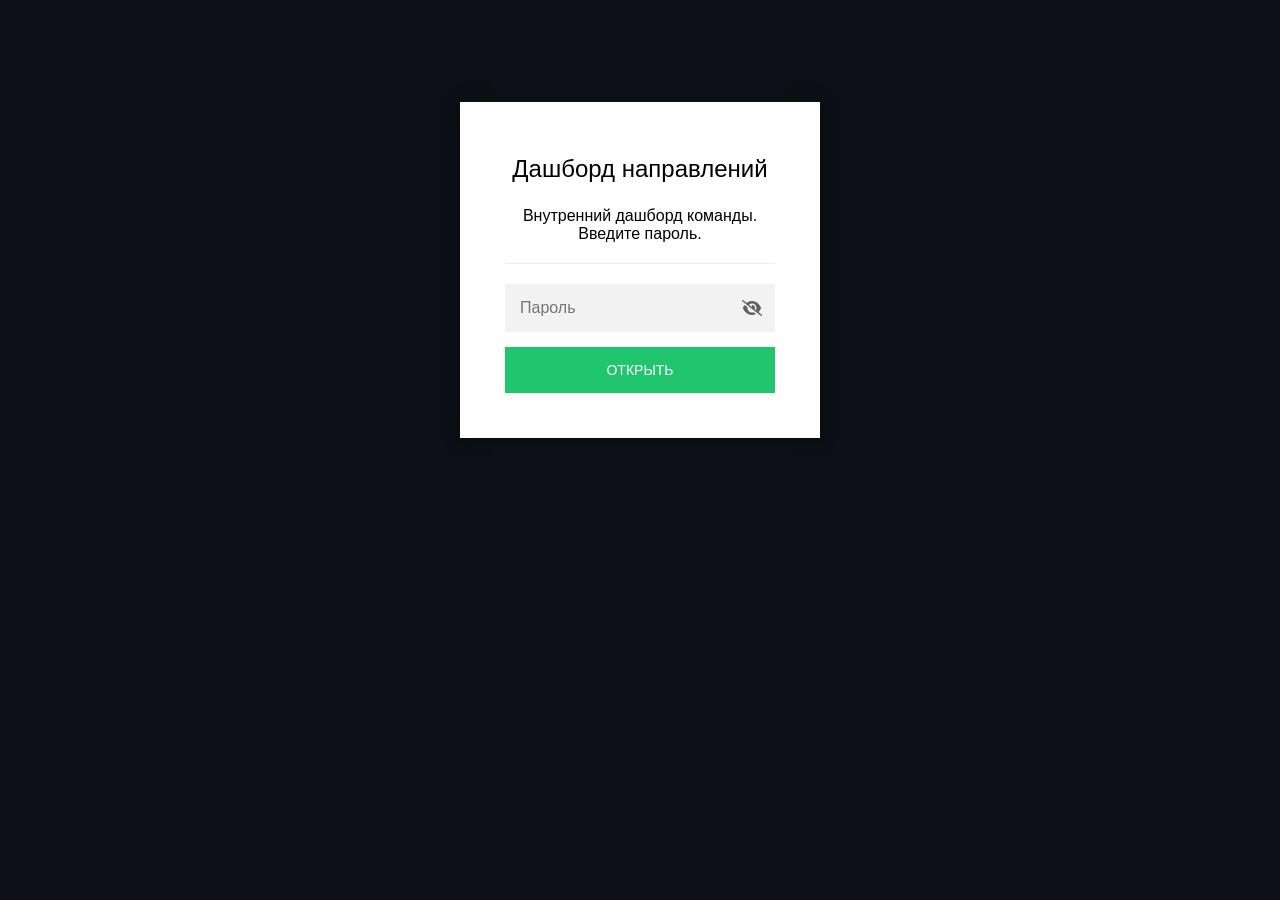
<file: index.html>
<!DOCTYPE html>
<html class="staticrypt-html">
    <head>
        <meta charset="utf-8" />
        <title>Дашборд направлений</title>
        <meta name="viewport" content="width=device-width, initial-scale=1" />

        <!-- do not cache this page -->
        <meta http-equiv="cache-control" content="max-age=0" />
        <meta http-equiv="cache-control" content="no-cache" />
        <meta http-equiv="expires" content="0" />
        <meta http-equiv="expires" content="Tue, 01 Jan 1980 1:00:00 GMT" />
        <meta http-equiv="pragma" content="no-cache" />

        <style>
            .staticrypt-hr {
                margin-top: 20px;
                margin-bottom: 20px;
                border: 0;
                border-top: 1px solid #eee;
            }

            .staticrypt-page {
                width: 360px;
                padding: 8% 0 0;
                margin: auto;
                box-sizing: border-box;
            }

            .staticrypt-form {
                position: relative;
                z-index: 1;
                background: #ffffff;
                max-width: 360px;
                margin: 0 auto 100px;
                padding: 45px;
                text-align: center;
                box-shadow: 0 0 20px 0 rgba(0, 0, 0, 0.2), 0 5px 5px 0 rgba(0, 0, 0, 0.24);
            }

            .staticrypt-form input[type="password"],
            input[type="text"] {
                background: inherit;
                border: 0;
                box-sizing: border-box; /* This ensures padding is included in the total width */
                font-size: 14px;
                outline: 0;
                padding: 15px 30px 15px 15px; /* Adjust the padding to ensure there is space for the icon */
                width: 100%;
            }

            .staticrypt-password-container {
                position: relative;
                outline: 0;
                background: #f2f2f2;
                width: 100%;
                border: 0;
                margin: 0 0 15px;
                box-sizing: border-box;
            }

            .staticrypt-toggle-password-visibility {
                cursor: pointer;
                height: 20px;
                opacity: 60%;
                padding: 13px;
                position: absolute;
                right: 0;
                top: 50%;
                transform: translateY(-50%);
                width: 20px;
            }

            .staticrypt-form .staticrypt-decrypt-button {
                text-transform: uppercase;
                outline: 0;
                background: #21c56e;
                width: 100%;
                border: 0;
                padding: 15px;
                color: #ffffff;
                font-size: 14px;
                cursor: pointer;
            }

            .staticrypt-form .staticrypt-decrypt-button:hover,
            .staticrypt-form .staticrypt-decrypt-button:active,
            .staticrypt-form .staticrypt-decrypt-button:focus {
                background: #21c56e;
                filter: brightness(92%);
            }

            .staticrypt-html {
                height: 100%;
            }

            .staticrypt-body {
                height: 100%;
                margin: 0;
            }

            .staticrypt-content {
                height: 100%;
                margin-bottom: 1em;
                background: #0d1117;
                font-family: "Arial", sans-serif;
                -webkit-font-smoothing: antialiased;
                -moz-osx-font-smoothing: grayscale;
            }

            .staticrypt-instructions {
                margin-top: -1em;
                margin-bottom: 1em;
            }

            .staticrypt-title {
                font-size: 1.5em;
            }

            label.staticrypt-remember {
                display: flex;
                align-items: center;
                margin-bottom: 1em;
            }

            .staticrypt-remember input[type="checkbox"] {
                transform: scale(1.5);
                margin-right: 1em;
            }

            .hidden {
                display: none !important;
            }

            .staticrypt-spinner-container {
                height: 100%;
                display: flex;
                align-items: center;
                justify-content: center;
            }

            .staticrypt-spinner {
                display: inline-block;
                width: 2rem;
                height: 2rem;
                vertical-align: text-bottom;
                border: 0.25em solid gray;
                border-right-color: transparent;
                border-radius: 50%;
                -webkit-animation: spinner-border 0.75s linear infinite;
                animation: spinner-border 0.75s linear infinite;
                animation-duration: 0.75s;
                animation-timing-function: linear;
                animation-delay: 0s;
                animation-iteration-count: infinite;
                animation-direction: normal;
                animation-fill-mode: none;
                animation-play-state: running;
                animation-name: spinner-border;
            }

            @keyframes spinner-border {
                100% {
                    transform: rotate(360deg);
                }
            }

            @media screen and (-webkit-min-device-pixel-ratio: 0) {
                .staticrypt-form input[type="password"],
                input[type="text"] {
                    font-size: 16px;
                }
            }
        </style>
    </head>

    <body class="staticrypt-body">
        <div id="staticrypt_loading" class="staticrypt-spinner-container">
            <div class="staticrypt-spinner"></div>
        </div>

        <div id="staticrypt_content" class="staticrypt-content hidden">
            <div class="staticrypt-page">
                <div class="staticrypt-form">
                    <div class="staticrypt-instructions">
                        <p class="staticrypt-title">Дашборд направлений</p>
                        <p>Внутренний дашборд команды. Введите пароль.</p>
                    </div>

                    <hr class="staticrypt-hr" />

                    <form id="staticrypt-form" action="#" method="post">
                        <div class="staticrypt-password-container">
                            <input
                                id="staticrypt-password"
                                type="password"
                                name="password"
                                placeholder="Пароль"
                                autofocus
                            />

                            <img
                                class="staticrypt-toggle-password-visibility"
                                alt="Показать пароль"
                                title="Показать пароль"
                                src="[data-uri]"
                            />
                        </div>

                        <label id="staticrypt-remember-label" class="staticrypt-remember hidden">
                            <input id="staticrypt-remember" type="checkbox" name="remember" />
                            Remember me
                        </label>

                        <input type="submit" class="staticrypt-decrypt-button" value="Открыть" />
                    </form>
                </div>
            </div>
        </div>

        <script>
            // these variables will be filled when generating the file - the template format is 'variable_name'
            const staticryptInitiator = ((function(){
  const exports = {};
  const cryptoEngine = ((function(){
  const exports = {};
  const { subtle } = crypto;

const IV_BITS = 16 * 8;
const HEX_BITS = 4;
const ENCRYPTION_ALGO = "AES-CBC";

/**
 * Translates between utf8 encoded hexadecimal strings
 * and Uint8Array bytes.
 */
const HexEncoder = {
    /**
     * hex string -> bytes
     * @param {string} hexString
     * @returns {Uint8Array}
     */
    parse: function (hexString) {
        if (hexString.length % 2 !== 0) throw "Invalid hexString";
        const arrayBuffer = new Uint8Array(hexString.length / 2);

        for (let i = 0; i < hexString.length; i += 2) {
            const byteValue = parseInt(hexString.substring(i, i + 2), 16);
            if (isNaN(byteValue)) {
                throw "Invalid hexString";
            }
            arrayBuffer[i / 2] = byteValue;
        }
        return arrayBuffer;
    },

    /**
     * bytes -> hex string
     * @param {Uint8Array} bytes
     * @returns {string}
     */
    stringify: function (bytes) {
        const hexBytes = [];

        for (let i = 0; i < bytes.length; ++i) {
            let byteString = bytes[i].toString(16);
            if (byteString.length < 2) {
                byteString = "0" + byteString;
            }
            hexBytes.push(byteString);
        }
        return hexBytes.join("");
    },
};

/**
 * Translates between utf8 strings and Uint8Array bytes.
 */
const UTF8Encoder = {
    parse: function (str) {
        return new TextEncoder().encode(str);
    },

    stringify: function (bytes) {
        return new TextDecoder().decode(bytes);
    },
};

/**
 * Salt and encrypt a msg with a password.
 */
async function encrypt(msg, hashedPassword) {
    // Must be 16 bytes, unpredictable, and preferably cryptographically random. However, it need not be secret.
    // https://developer.mozilla.org/en-US/docs/Web/API/SubtleCrypto/encrypt#parameters
    const iv = crypto.getRandomValues(new Uint8Array(IV_BITS / 8));

    const key = await subtle.importKey("raw", HexEncoder.parse(hashedPassword), ENCRYPTION_ALGO, false, ["encrypt"]);

    const encrypted = await subtle.encrypt(
        {
            name: ENCRYPTION_ALGO,
            iv: iv,
        },
        key,
        UTF8Encoder.parse(msg)
    );

    // iv will be 32 hex characters, we prepend it to the ciphertext for use in decryption
    return HexEncoder.stringify(iv) + HexEncoder.stringify(new Uint8Array(encrypted));
}
exports.encrypt = encrypt;

/**
 * Decrypt a salted msg using a password.
 *
 * @param {string} encryptedMsg
 * @param {string} hashedPassword
 * @returns {Promise<string>}
 */
async function decrypt(encryptedMsg, hashedPassword) {
    const ivLength = IV_BITS / HEX_BITS;
    const iv = HexEncoder.parse(encryptedMsg.substring(0, ivLength));
    const encrypted = encryptedMsg.substring(ivLength);

    const key = await subtle.importKey("raw", HexEncoder.parse(hashedPassword), ENCRYPTION_ALGO, false, ["decrypt"]);

    const outBuffer = await subtle.decrypt(
        {
            name: ENCRYPTION_ALGO,
            iv: iv,
        },
        key,
        HexEncoder.parse(encrypted)
    );

    return UTF8Encoder.stringify(new Uint8Array(outBuffer));
}
exports.decrypt = decrypt;

/**
 * Salt and hash the password so it can be stored in localStorage without opening a password reuse vulnerability.
 *
 * @param {string} password
 * @param {string} salt
 * @returns {Promise<string>}
 */
async function hashPassword(password, salt) {
    // we hash the password in multiple steps, each adding more iterations. This is because we used to allow less
    // iterations, so for backward compatibility reasons, we need to support going from that to more iterations.
    let hashedPassword = await hashLegacyRound(password, salt);

    hashedPassword = await hashSecondRound(hashedPassword, salt);

    return hashThirdRound(hashedPassword, salt);
}
exports.hashPassword = hashPassword;

/**
 * This hashes the password with 1k iterations. This is a low number, we need this function to support backwards
 * compatibility.
 *
 * @param {string} password
 * @param {string} salt
 * @returns {Promise<string>}
 */
function hashLegacyRound(password, salt) {
    return pbkdf2(password, salt, 1000, "SHA-1");
}
exports.hashLegacyRound = hashLegacyRound;

/**
 * Add a second round of iterations. This is because we used to use 1k, so for backwards compatibility with
 * remember-me/autodecrypt links, we need to support going from that to more iterations.
 *
 * @param hashedPassword
 * @param salt
 * @returns {Promise<string>}
 */
function hashSecondRound(hashedPassword, salt) {
    return pbkdf2(hashedPassword, salt, 14000, "SHA-256");
}
exports.hashSecondRound = hashSecondRound;

/**
 * Add a third round of iterations to bring total number to 600k. This is because we used to use 1k, then 15k, so for
 * backwards compatibility with remember-me/autodecrypt links, we need to support going from that to more iterations.
 *
 * @param hashedPassword
 * @param salt
 * @returns {Promise<string>}
 */
function hashThirdRound(hashedPassword, salt) {
    return pbkdf2(hashedPassword, salt, 585000, "SHA-256");
}
exports.hashThirdRound = hashThirdRound;

/**
 * Salt and hash the password so it can be stored in localStorage without opening a password reuse vulnerability.
 *
 * @param {string} password
 * @param {string} salt
 * @param {int} iterations
 * @param {string} hashAlgorithm
 * @returns {Promise<string>}
 */
async function pbkdf2(password, salt, iterations, hashAlgorithm) {
    const key = await subtle.importKey("raw", UTF8Encoder.parse(password), "PBKDF2", false, ["deriveBits"]);

    const keyBytes = await subtle.deriveBits(
        {
            name: "PBKDF2",
            hash: hashAlgorithm,
            iterations,
            salt: UTF8Encoder.parse(salt),
        },
        key,
        256
    );

    return HexEncoder.stringify(new Uint8Array(keyBytes));
}

function generateRandomSalt() {
    const bytes = crypto.getRandomValues(new Uint8Array(128 / 8));

    return HexEncoder.stringify(new Uint8Array(bytes));
}
exports.generateRandomSalt = generateRandomSalt;

async function signMessage(hashedPassword, message) {
    const key = await subtle.importKey(
        "raw",
        HexEncoder.parse(hashedPassword),
        {
            name: "HMAC",
            hash: "SHA-256",
        },
        false,
        ["sign"]
    );
    const signature = await subtle.sign("HMAC", key, UTF8Encoder.parse(message));

    return HexEncoder.stringify(new Uint8Array(signature));
}
exports.signMessage = signMessage;

function getRandomAlphanum() {
    const possibleCharacters = "abcdefghijklmnopqrstuvwxyzABCDEFGHIJKLMNOPQRSTUVWXYZ0123456789";

    let byteArray;
    let parsedInt;

    // Keep generating new random bytes until we get a value that falls
    // within a range that can be evenly divided by possibleCharacters.length
    do {
        byteArray = crypto.getRandomValues(new Uint8Array(1));
        // extract the lowest byte to get an int from 0 to 255 (probably unnecessary, since we're only generating 1 byte)
        parsedInt = byteArray[0] & 0xff;
    } while (parsedInt >= 256 - (256 % possibleCharacters.length));

    // Take the modulo of the parsed integer to get a random number between 0 and totalLength - 1
    const randomIndex = parsedInt % possibleCharacters.length;

    return possibleCharacters[randomIndex];
}

/**
 * Generate a random string of a given length.
 *
 * @param {int} length
 * @returns {string}
 */
function generateRandomString(length) {
    let randomString = "";

    for (let i = 0; i < length; i++) {
        randomString += getRandomAlphanum();
    }

    return randomString;
}
exports.generateRandomString = generateRandomString;

  return exports;
})());
const codec = ((function(){
  const exports = {};
  /**
 * Initialize the codec with the provided cryptoEngine - this return functions to encode and decode messages.
 *
 * @param cryptoEngine - the engine to use for encryption / decryption
 */
function init(cryptoEngine) {
    const exports = {};

    /**
     * Top-level function for encoding a message.
     * Includes password hashing, encryption, and signing.
     *
     * @param {string} msg
     * @param {string} password
     * @param {string} salt
     *
     * @returns {string} The encoded text
     */
    async function encode(msg, password, salt) {
        const hashedPassword = await cryptoEngine.hashPassword(password, salt);

        const encrypted = await cryptoEngine.encrypt(msg, hashedPassword);

        // we use the hashed password in the HMAC because this is effectively what will be used a password (so we can store
        // it in localStorage safely, we don't use the clear text password)
        const hmac = await cryptoEngine.signMessage(hashedPassword, encrypted);

        return hmac + encrypted;
    }
    exports.encode = encode;

    /**
     * Encode using a password that has already been hashed. This is useful to encode multiple messages in a row, that way
     * we don't need to hash the password multiple times.
     *
     * @param {string} msg
     * @param {string} hashedPassword
     *
     * @returns {string} The encoded text
     */
    async function encodeWithHashedPassword(msg, hashedPassword) {
        const encrypted = await cryptoEngine.encrypt(msg, hashedPassword);

        // we use the hashed password in the HMAC because this is effectively what will be used a password (so we can store
        // it in localStorage safely, we don't use the clear text password)
        const hmac = await cryptoEngine.signMessage(hashedPassword, encrypted);

        return hmac + encrypted;
    }
    exports.encodeWithHashedPassword = encodeWithHashedPassword;

    /**
     * Top-level function for decoding a message.
     * Includes signature check and decryption.
     *
     * @param {string} signedMsg
     * @param {string} hashedPassword
     * @param {string} salt
     * @param {int} backwardCompatibleAttempt
     * @param {string} originalPassword
     *
     * @returns {Object} {success: true, decoded: string} | {success: false, message: string}
     */
    async function decode(signedMsg, hashedPassword, salt, backwardCompatibleAttempt = 0, originalPassword = "") {
        const encryptedHMAC = signedMsg.substring(0, 64);
        const encryptedMsg = signedMsg.substring(64);
        const decryptedHMAC = await cryptoEngine.signMessage(hashedPassword, encryptedMsg);

        if (decryptedHMAC !== encryptedHMAC) {
            // we have been raising the number of iterations in the hashing algorithm multiple times, so to support the old
            // remember-me/autodecrypt links we need to try bringing the old hashes up to speed.
            originalPassword = originalPassword || hashedPassword;
            if (backwardCompatibleAttempt === 0) {
                const updatedHashedPassword = await cryptoEngine.hashThirdRound(originalPassword, salt);

                return decode(signedMsg, updatedHashedPassword, salt, backwardCompatibleAttempt + 1, originalPassword);
            }
            if (backwardCompatibleAttempt === 1) {
                let updatedHashedPassword = await cryptoEngine.hashSecondRound(originalPassword, salt);
                updatedHashedPassword = await cryptoEngine.hashThirdRound(updatedHashedPassword, salt);

                return decode(signedMsg, updatedHashedPassword, salt, backwardCompatibleAttempt + 1, originalPassword);
            }

            return { success: false, message: "Signature mismatch" };
        }

        return {
            success: true,
            decoded: await cryptoEngine.decrypt(encryptedMsg, hashedPassword),
        };
    }
    exports.decode = decode;

    return exports;
}
exports.init = init;

  return exports;
})());
const decode = codec.init(cryptoEngine).decode;

/**
 * Initialize the staticrypt module, that exposes functions callbable by the password_template.
 *
 * @param {{
 *  staticryptEncryptedMsgUniqueVariableName: string,
 *  isRememberEnabled: boolean,
 *  rememberDurationInDays: number,
 *  staticryptSaltUniqueVariableName: string,
 * }} staticryptConfig - object of data that is stored on the password_template at encryption time.
 *
 * @param {{
 *  rememberExpirationKey: string,
 *  rememberPassphraseKey: string,
 *  replaceHtmlCallback: function,
 *  clearLocalStorageCallback: function,
 * }} templateConfig - object of data that can be configured by a custom password_template.
 */
function init(staticryptConfig, templateConfig) {
    const exports = {};

    /**
     * Decrypt our encrypted page, replace the whole HTML.
     *
     * @param {string} hashedPassword
     * @returns {Promise<boolean>}
     */
    async function decryptAndReplaceHtml(hashedPassword) {
        const { staticryptEncryptedMsgUniqueVariableName, staticryptSaltUniqueVariableName } = staticryptConfig;
        const { replaceHtmlCallback } = templateConfig;

        const result = await decode(
            staticryptEncryptedMsgUniqueVariableName,
            hashedPassword,
            staticryptSaltUniqueVariableName
        );
        if (!result.success) {
            return false;
        }
        const plainHTML = result.decoded;

        // if the user configured a callback call it, otherwise just replace the whole HTML
        if (typeof replaceHtmlCallback === "function") {
            replaceHtmlCallback(plainHTML);
        } else {
            document.write(plainHTML);
            document.close();
        }

        return true;
    }

    /**
     * Attempt to decrypt the page and replace the whole HTML.
     *
     * @param {string} password
     * @param {boolean} isRememberChecked
     *
     * @returns {Promise<{isSuccessful: boolean, hashedPassword?: string}>} - we return an object, so that if we want to
     *   expose more information in the future we can do it without breaking the password_template
     */
    async function handleDecryptionOfPage(password, isRememberChecked) {
        const { staticryptSaltUniqueVariableName } = staticryptConfig;

        // decrypt and replace the whole page
        const hashedPassword = await cryptoEngine.hashPassword(password, staticryptSaltUniqueVariableName);
        return handleDecryptionOfPageFromHash(hashedPassword, isRememberChecked);
    }
    exports.handleDecryptionOfPage = handleDecryptionOfPage;

    async function handleDecryptionOfPageFromHash(hashedPassword, isRememberChecked) {
        const { isRememberEnabled, rememberDurationInDays } = staticryptConfig;
        const { rememberExpirationKey, rememberPassphraseKey } = templateConfig;

        const isDecryptionSuccessful = await decryptAndReplaceHtml(hashedPassword);

        if (!isDecryptionSuccessful) {
            return {
                isSuccessful: false,
                hashedPassword,
            };
        }

        // remember the hashedPassword and set its expiration if necessary
        if (isRememberEnabled && isRememberChecked) {
            window.localStorage.setItem(rememberPassphraseKey, hashedPassword);

            // set the expiration if the duration isn't 0 (meaning no expiration)
            if (rememberDurationInDays > 0) {
                window.localStorage.setItem(
                    rememberExpirationKey,
                    (new Date().getTime() + rememberDurationInDays * 24 * 60 * 60 * 1000).toString()
                );
            }
        }

        return {
            isSuccessful: true,
            hashedPassword,
        };
    }
    exports.handleDecryptionOfPageFromHash = handleDecryptionOfPageFromHash;

    /**
     * Clear localstorage from staticrypt related values
     */
    function clearLocalStorage() {
        const { clearLocalStorageCallback, rememberExpirationKey, rememberPassphraseKey } = templateConfig;

        if (typeof clearLocalStorageCallback === "function") {
            clearLocalStorageCallback();
        } else {
            localStorage.removeItem(rememberPassphraseKey);
            localStorage.removeItem(rememberExpirationKey);
        }
    }

    async function handleDecryptOnLoad() {
        let isSuccessful = await decryptOnLoadFromUrl();

        if (!isSuccessful) {
            isSuccessful = await decryptOnLoadFromRememberMe();
        }

        return { isSuccessful };
    }
    exports.handleDecryptOnLoad = handleDecryptOnLoad;

    /**
     * Clear storage if we are logging out
     *
     * @returns {boolean} - whether we logged out
     */
    function logoutIfNeeded() {
        const logoutKey = "staticrypt_logout";

        // handle logout through query param
        const queryParams = new URLSearchParams(window.location.search);
        if (queryParams.has(logoutKey)) {
            clearLocalStorage();
            return true;
        }

        // handle logout through URL fragment
        const hash = window.location.hash.substring(1);
        if (hash.includes(logoutKey)) {
            clearLocalStorage();
            return true;
        }

        return false;
    }

    /**
     * To be called on load: check if we want to try to decrypt and replace the HTML with the decrypted content, and
     * try to do it if needed.
     *
     * @returns {Promise<boolean>} true if we derypted and replaced the whole page, false otherwise
     */
    async function decryptOnLoadFromRememberMe() {
        const { rememberDurationInDays } = staticryptConfig;
        const { rememberExpirationKey, rememberPassphraseKey } = templateConfig;

        // if we are login out, terminate
        if (logoutIfNeeded()) {
            return false;
        }

        // if there is expiration configured, check if we're not beyond the expiration
        if (rememberDurationInDays && rememberDurationInDays > 0) {
            const expiration = localStorage.getItem(rememberExpirationKey),
                isExpired = expiration && new Date().getTime() > parseInt(expiration);

            if (isExpired) {
                clearLocalStorage();
                return false;
            }
        }

        const hashedPassword = localStorage.getItem(rememberPassphraseKey);

        if (hashedPassword) {
            // try to decrypt
            const isDecryptionSuccessful = await decryptAndReplaceHtml(hashedPassword);

            // if the decryption is unsuccessful the password might be wrong - silently clear the saved data and let
            // the user fill the password form again
            if (!isDecryptionSuccessful) {
                clearLocalStorage();
                return false;
            }

            return true;
        }

        return false;
    }

    async function decryptOnLoadFromUrl() {
        const passwordKey = "staticrypt_pwd";
        const rememberMeKey = "remember_me";

        // try to get the password from the query param (for backward compatibility - we now want to avoid this method,
        // since it sends the hashed password to the server which isn't needed)
        const queryParams = new URLSearchParams(window.location.search);
        const hashedPasswordQuery = queryParams.get(passwordKey);
        const rememberMeQuery = queryParams.get(rememberMeKey);

        const urlFragment = window.location.hash.substring(1);
        // get the password from the url fragment
        const hashedPasswordRegexMatch = urlFragment.match(new RegExp(passwordKey + "=([^&]*)"));
        const hashedPasswordFragment = hashedPasswordRegexMatch ? hashedPasswordRegexMatch[1] : null;
        const rememberMeFragment = urlFragment.includes(rememberMeKey);

        const hashedPassword = hashedPasswordFragment || hashedPasswordQuery;
        const rememberMe = rememberMeFragment || rememberMeQuery;

        if (hashedPassword) {
            return handleDecryptionOfPageFromHash(hashedPassword, rememberMe);
        }

        return false;
    }

    return exports;
}
exports.init = init;

  return exports;
})());
            const templateError = "Неверный пароль",
                templateToggleAltShow = "Показать пароль",
                templateToggleAltHide = "Скрыть пароль",
                isRememberEnabled = false,
                staticryptConfig = {"staticryptEncryptedMsgUniqueVariableName":"[base64]","isRememberEnabled":false,"rememberDurationInDays":0,"staticryptSaltUniqueVariableName":"3f54769ccb8ea5f18a49b7c5168e177c"};

            // you can edit these values to customize some of the behavior of StatiCrypt
            const templateConfig = {
                rememberExpirationKey: "staticrypt_expiration",
                rememberPassphraseKey: "staticrypt_passphrase",
                replaceHtmlCallback: null,
                clearLocalStorageCallback: null,
            };

            // init the staticrypt engine
            const staticrypt = staticryptInitiator.init(staticryptConfig, templateConfig);

            // try to automatically decrypt on load if there is a saved password
            window.onload = async function () {
                const { isSuccessful } = await staticrypt.handleDecryptOnLoad();

                // if we didn't decrypt anything on load, show the password prompt. Otherwise the content has already been
                // replaced, no need to do anything
                if (!isSuccessful) {
                    // hide loading screen
                    document.getElementById("staticrypt_loading").classList.add("hidden");
                    document.getElementById("staticrypt_content").classList.remove("hidden");
                    document.getElementById("staticrypt-password").focus();

                    // show the remember me checkbox
                    if (isRememberEnabled) {
                        document.getElementById("staticrypt-remember-label").classList.remove("hidden");
                    }
                }
            };

            // toggle password visibility
            const toggleIcon = document.querySelector(".staticrypt-toggle-password-visibility");
            // these two icons are coming from FontAwesome
            const imgSrcEyeClosed =
                "[data-uri]";
            const imgSrcEyeOpened =
                "[data-uri]";
            toggleIcon.addEventListener("click", function () {
                const passwordInput = document.getElementById("staticrypt-password");
                if (passwordInput.type === "password") {
                    passwordInput.type = "text";
                    toggleIcon.src = imgSrcEyeOpened;
                    toggleIcon.alt = templateToggleAltHide;
                    toggleIcon.title = templateToggleAltHide;
                } else {
                    passwordInput.type = "password";
                    toggleIcon.src = imgSrcEyeClosed;
                    toggleIcon.alt = templateToggleAltShow;
                    toggleIcon.title = templateToggleAltShow;
                }
            });

            // handle password form submission
            document.getElementById("staticrypt-form").addEventListener("submit", async function (e) {
                e.preventDefault();

                const password = document.getElementById("staticrypt-password").value,
                    isRememberChecked = document.getElementById("staticrypt-remember").checked;

                const { isSuccessful } = await staticrypt.handleDecryptionOfPage(password, isRememberChecked);

                if (!isSuccessful) {
                    alert(templateError);
                }
            });
        </script>
    </body>
</html>
</file>
